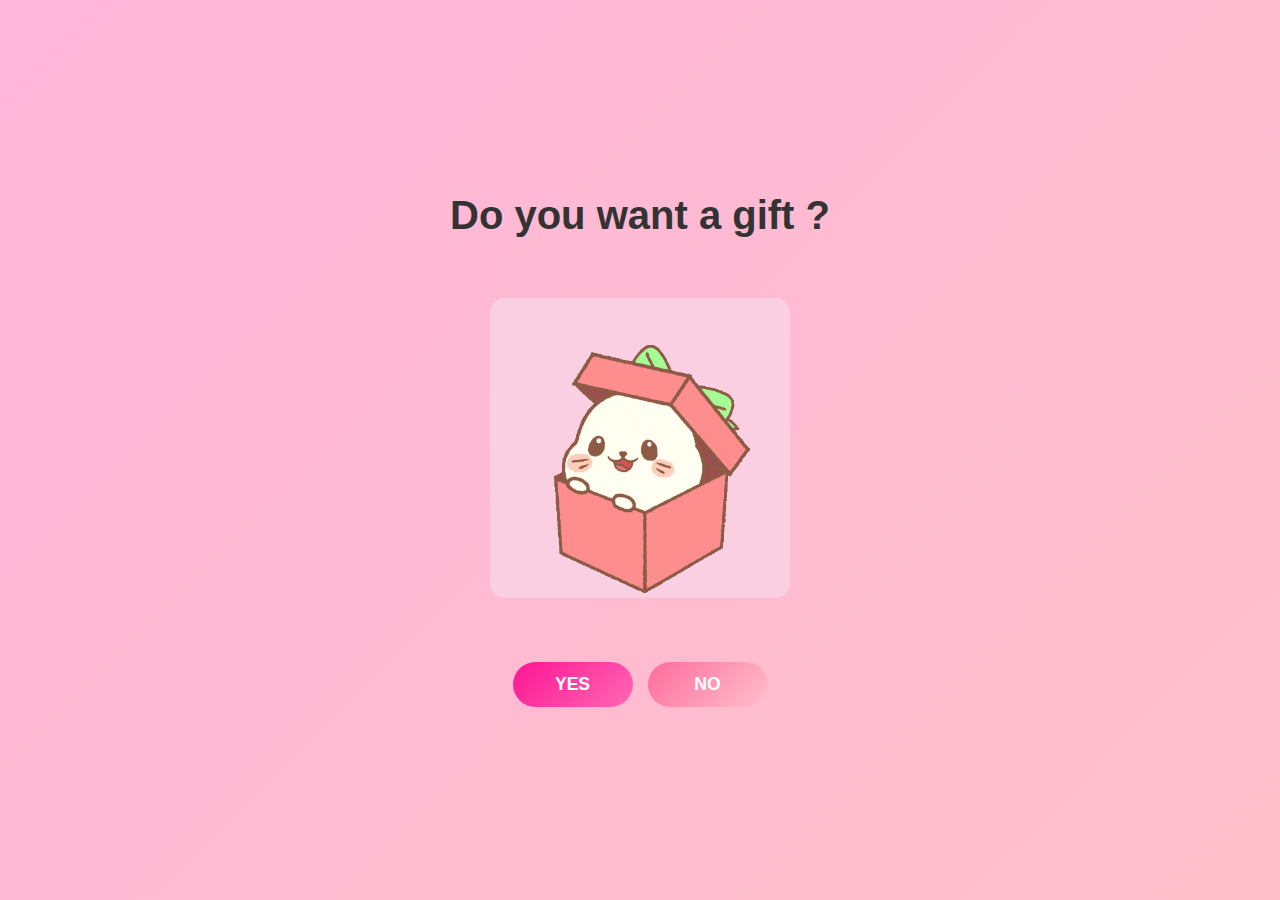
<file: index.html>
<!DOCTYPE html>
<html lang="en">
<head>
    <meta charset="UTF-8">
    <meta name="viewport" content="width=device-width, initial-scale=1.0">
    <title>Do You Want a Gift?</title>
    <link rel="stylesheet" href="css/style.css">
    <link rel="stylesheet" href="css/animations.css">
</head>
<body class="page-one">
    <div class="container">
        <div class="content">
            <h1>Do you want a gift ? </h1>
            
            <img src="assets/firstpage.gif" alt="Cute animation" class="gif">
            
            <div class="button-group">
                <button class="btn btn-yes" onclick="goToLetter()">YES</button>
                <button class="btn btn-no" onclick="goToDare()">NO</button>
            </div>
        </div>
    </div>

    <script src="js/main.js"></script>
</body>
</html>
</file>
<file: css/style.css>
/* ===============================
   GENERAL STYLES
   =============================== */

* {
    margin: 0;
    padding: 0;
    box-sizing: border-box;
}

body {
    font-family: 'Arial', sans-serif;
    background: linear-gradient(135deg, #667eea 0%, #764ba2 100%);
    min-height: 100vh;
    display: flex;
    align-items: center;
    justify-content: center;
}

/* Page One - Soft Pink */
body.page-one {
    background: linear-gradient(135deg, #FFB6D9 0%, #FFC0CB 100%);
}

/* Page Dare - Light Yellow */
body.page-dare {
    background: linear-gradient(135deg, #FFFFE0 0%, #FFFACD 100%);
}

.container {
    width: 100%;
    max-width: 600px;
    padding: 20px;
}

.content {
    text-align: center;
}

h1 {
    font-size: 2.5rem;
    color: #333;
    margin-bottom: 30px;
    font-weight: bold;
}

.gif {
    width: 100%;
    max-width: 300px;
    height: auto;
    margin: 30px 0;
    border-radius: 15px;
}

.gif-row {
    display: flex;
    justify-content: center;
    gap: 20px;
    margin: 20px 0;
}

.button-group {
    display: flex;
    gap: 15px;
    justify-content: center;
    flex-wrap: wrap;
    margin-top: 30px;
}

.btn {
    padding: 12px 30px;
    font-size: 1.1rem;
    border: none;
    border-radius: 25px;
    cursor: pointer;
    transition: all 0.3s ease;
    font-weight: bold;
    min-width: 120px;
}

.btn-yes {
    background: linear-gradient(135deg, #FF1493 0%, #FF69B4 100%);
    color: white;
}

.btn-yes:hover {
    transform: translateY(-2px);
    box-shadow: 0 10px 25px rgba(255, 20, 147, 0.4);
}

.btn-no {
    background: linear-gradient(135deg, #FF6B9D 0%, #FFC0CB 100%);
    color: white;
    border: none;
}

.btn-no:hover {
    background: linear-gradient(135deg, #FF5A8C 0%, #FFB0BB 100%);
    transform: translateY(-2px);
    box-shadow: 0 10px 25px rgba(255, 107, 157, 0.4);
}

.btn-yes-yes {
    background: linear-gradient(135deg, #FF1493 0%, #FF69B4 100%);
    color: white;
    padding: 12px 30px;
    font-size: 1.1rem;
    min-width: 150px;
}

.btn-yes-yes:hover {
    transform: translateY(-2px);
    box-shadow: 0 10px 25px rgba(255, 20, 147, 0.4);
}

/* ===============================
   LETTER PAGE (POPUP STYLE)
   =============================== */

.page-letter {
    display: flex;
    align-items: center;
    justify-content: center;
    padding: 20px;
    background: linear-gradient(135deg, #FFB6D9 0%, #FFC0CB 100%);
}

/* Gift Box Styles for Letter Page */
.gift-box-wrapper {
    display: flex;
    justify-content: center;
    align-items: center;
    margin: 40px 0;
    height: 250px;
}

.gift-box {
    position: relative;
    width: 150px;
    height: 150px;
    animation: giftBounce 2s infinite ease-in-out;
    cursor: pointer;
}

.gift-box-body {
    width: 100%;
    height: 100%;
    background: linear-gradient(135deg, #FF1493 0%, #FF69B4 100%);
    border-radius: 10px;
    position: relative;
    box-shadow: 0 10px 30px rgba(0, 0, 0, 0.3);
}

.gift-ribbon {
    position: absolute;
    width: 25px;
    height: 100%;
    background: #FFD700;
    left: 50%;
    transform: translateX(-50%);
    top: 0;
}

.gift-bow {
    position: absolute;
    width: 60px;
    height: 60px;
    background: #FFD700;
    border-radius: 50%;
    top: -30px;
    left: 50%;
    transform: translateX(-50%);
    box-shadow: 0 5px 15px rgba(0, 0, 0, 0.2);
    animation: bowRotate 3s infinite linear;
}

@keyframes giftBounce {
    0%, 100% {
        transform: translateY(0);
    }
    50% {
        transform: translateY(-20px);
    }
}

@keyframes bowRotate {
    0% {
        transform: translateX(-50%) rotate(0deg);
    }
    100% {
        transform: translateX(-50%) rotate(360deg);
    }
}

.letter-btn-wrap {
    text-align: center;
    margin-top: 30px;
}

.btn-gift-tap {
    padding: 15px 40px;
    font-size: 1.3rem;
    background: linear-gradient(135deg, #FF1493 0%, #FF69B4 100%);
    color: white;
    border: none;
    border-radius: 25px;
    cursor: pointer;
    transition: all 0.3s ease;
    font-weight: bold;
}

.btn-gift-tap:hover {
    transform: scale(1.05);
    box-shadow: 0 10px 25px rgba(255, 20, 147, 0.4);
}

/* Overlay */
.page-letter .box__letter {
    position: fixed;
    inset: 0;
    background: rgba(0,0,0,0.55);
    display: none;
    z-index: 999;
}

/* Letter container */
.page-letter .letter__border {
    position: absolute;
    top: 50%;
    left: 50%;
    transform: translate(-50%, -50%);
    width: 90%;
    max-width: 720px;
    height: 550px;
    background: #fff;
    border-radius: 22px;
    padding: 18px;
    box-shadow: 0 25px 60px rgba(0,0,0,0.35);
    display: none;
    overflow: hidden;
}

/* Letter body */
.page-letter .letter {
    width: 100%;
    height: 100%;
    background: #fff8e4;
    border-radius: 14px;
    padding: 0;
    position: relative;
    overflow: hidden;
    display: flex;
    flex-direction: column;
}

/* Close button */
.page-letter .close {
    position: absolute;
    top: -12px;
    right: -12px;
    width: 32px;
    height: 32px;
    background: #fff;
    border-radius: 50%;
    display: flex;
    align-items: center;
    justify-content: center;
    cursor: pointer;
    box-shadow: 0 4px 10px rgba(0,0,0,0.25);
    z-index: 10;
    opacity: 1;
    visibility: visible;
    transition: all 0.3s ease;
}

.page-letter .close:hover {
    background: #f0f0f0;
}

/* Title */
.page-letter .title__letter {
    text-align: center;
    font-family: 'Dancing Script', cursive;
    font-size: 2.2rem;
    font-weight: bold;
    padding: 12px 8px;
    margin: 0;
}

/* Content layout */
.page-letter .content__letter {
    display: flex;
    flex: 1;
    overflow: hidden;
    min-height: 0;
}

/* Left side */
.page-letter .content__letter .left {
    width: 40%;
    padding: 10px;
    border-right: 3px solid #FFD700;
    display: flex;
    flex-direction: column;
    align-items: center;
    justify-content: space-around;
    overflow: hidden;
    gap: 8px;
}

.page-letter .content__letter .left .left-gif {
    max-width: 98%;
    height: auto;
    max-height: 190px;
    object-fit: contain;
    opacity: 0;
}

/* Right side */
.page-letter .content__letter .right {
    width: 60%;
    padding: 10px;
    position: relative;
    display: flex;
    flex-direction: column;
    overflow: hidden;
    justify-content: flex-start;
}

/* Text */
.page-letter .text__letter {
    flex: 1;
    overflow-y: auto;
    min-height: 0;
    padding-right: 6px;
}

.page-letter .animationOp {
    animation: fadeIn 0.8s forwards !important;
}

.letter-small-gif {
    width: 50px;
    height: 50px;
    object-fit: contain;
    align-self: flex-end;
    margin-top: auto;
    padding: 5px;
}

.page-letter .text__letter p {
    font-family: 'Dancing Script', cursive;
    font-size: 1.1rem;
    line-height: 1.5;
    color: #333;
    margin: 0;
    word-wrap: break-word;
    word-break: break-word;
    max-height: 100%;
    overflow: visible;
}

.page-letter .text__letter p strong {
    font-weight: bold;
    color: #333;
}

.love-text {
    color: #FF1493;
    font-weight: bold;
}

/* Animations */
.page-letter .animationOp {
    animation: fadeIn 1s forwards;
}

@keyframes fadeIn {
    from { opacity: 0; }
    to { opacity: 1; }
}

/* Mobile */
@media (max-width: 600px) {
    .page-letter .letter__border {
        height: 80vh;
    }

    .page-letter .content__letter {
        flex-direction: column;
    }

    .page-letter .content__letter .left,
    .page-letter .content__letter .right {
        width: 100%;
        border: none;
    }

    .page-letter .text__letter p {
        font-size: 1rem;
    }
}
</file>
<file: css/animations.css>
/* Pulse Animation */
@keyframes pulse {
    0%, 100% {
        opacity: 1;
    }
    50% {
        opacity: 0.5;
    }
}

/* Bounce Animation */
@keyframes bounce {
    0%, 100% {
        transform: translateY(0);
    }
    50% {
        transform: translateY(-20px);
    }
}

/* Fade In Animation */
@keyframes fadeIn {
    from {
        opacity: 0;
    }
    to {
        opacity: 1;
    }
}

/* Slide Up Animation */
@keyframes slideUp {
    from {
        opacity: 0;
        transform: translateY(30px);
    }
    to {
        opacity: 1;
        transform: translateY(0);
    }
}

/* Type Writer Animation */
@keyframes typing {
    from {
        width: 0;
    }
    to {
        width: 100%;
    }
}

/* Envelope Open Animation */
@keyframes envelopeShake {
    0%, 100% {
        transform: scale(1.05) rotateZ(0deg);
    }
    25% {
        transform: scale(1.05) rotateZ(-2deg);
    }
    75% {
        transform: scale(1.05) rotateZ(2deg);
    }
}

.envelope.opening {
    animation: envelopeShake 0.6s ease;
}

/* Apply animations to elements */
.content {
    animation: slideUp 0.8s ease;
}

h1 {
    animation: fadeIn 1s ease;
}

.gif {
    animation: fadeIn 1.2s ease;
}

.button-group {
    animation: slideUp 1s ease;
}

.envelope-section {
    animation: fadeIn 1s ease;
}
</file>
